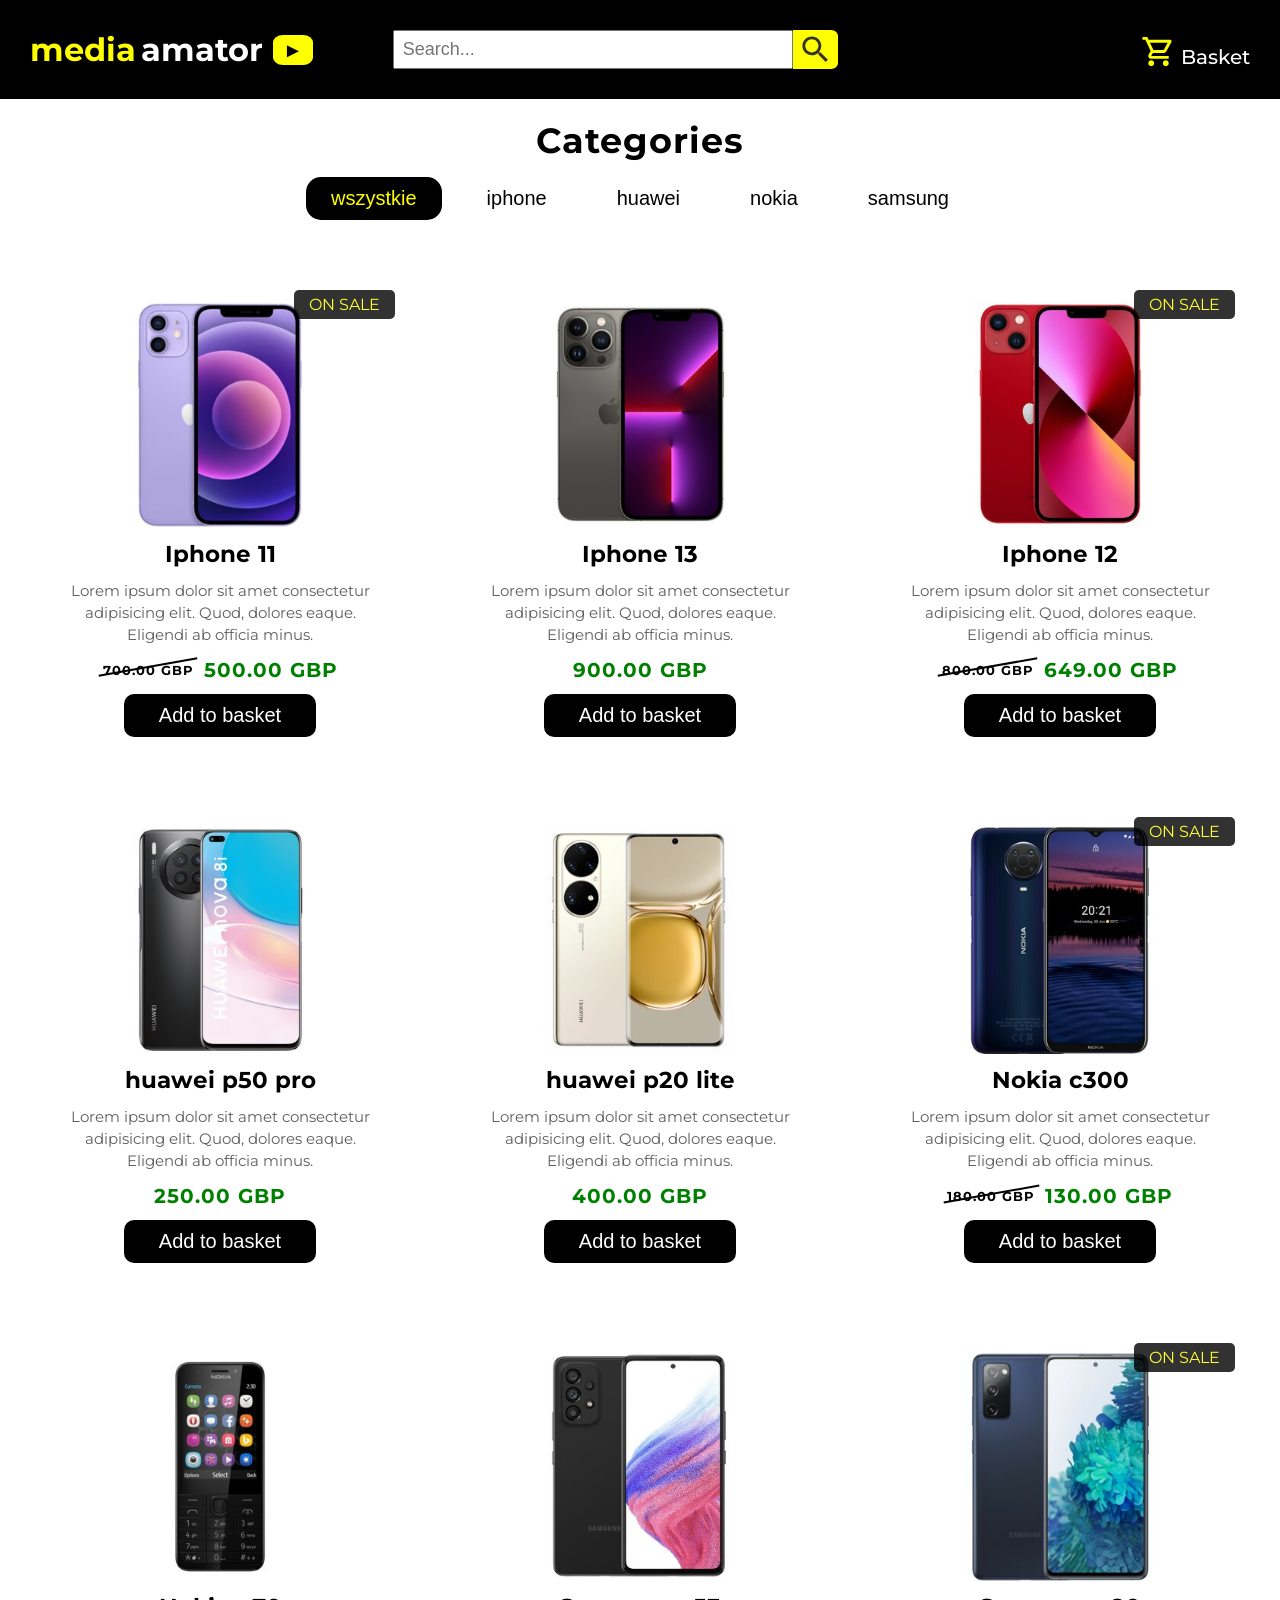
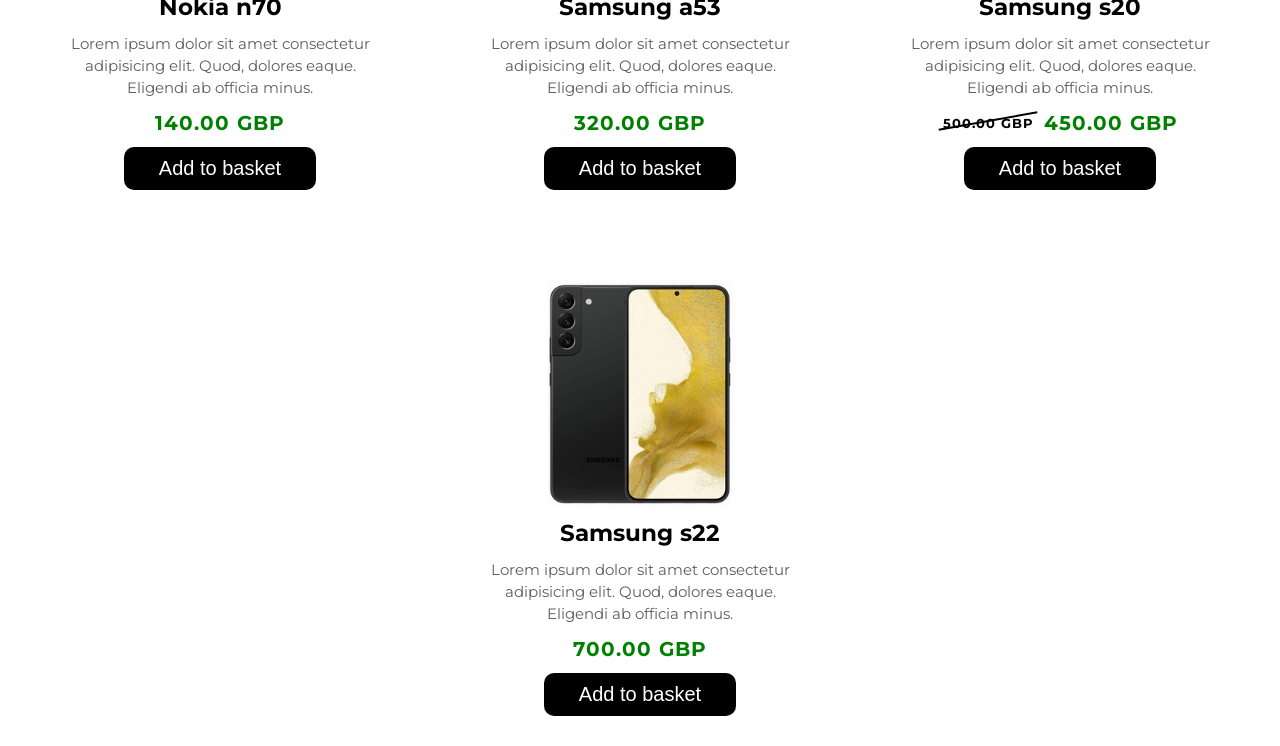
<file: index.html>
<!DOCTYPE html>
<html lang="en">
  <head>
    <meta charset="UTF-8" />
    <meta http-equiv="X-UA-Compatible" content="IE=edge" />
    <meta name="viewport" content="width=device-width, initial-scale=1.0" />
    <link rel="icon" type="image/x-icon" href="images/image.png" />
    <link rel="stylesheet" href="style.css" />
    <title>Media Amator | Piotr Project </title>
  </head>
  <body>
    <header>
      <h1 class="header-title">
        <span>media</span>
        <span>amator</span>
        <span>&#x25BA;</span>
      </h1>
      <div class="search-bar">
        <input
          type="text"
          class="search-bar-input"
          placeholder="Search... "
          autocomplete="off"
        />
        <div class="search-bar-icon">
          <img src="./images/lupa.svg" alt="search-icon" />
        </div>
      </div>
      <div class="header-basket">
        <img src="./images/shopping_cart.svg" alt="shopping-cart-icon" />
        <p class="basket-amount">Basket</p>
        <button class="basket-clear-btn">x</button>
      </div>
    </header>
    <main class="container">
      <aside class="categories">
        <h1 class="categories-title">Categories</h1>
        <section class="categories-items"></section>
      </aside>
      <section class="products"></section>
      <p class="empty-state">Product not found</p>
    </main>
    <script src="products.js"></script>
    <script src="main.js"></script>
  </body>
</html>
</file>
<file: style.css>
@import url("https://fonts.googleapis.com/css2?family=Montserrat:wght@300;500;700&display=swap");

* {
  padding: 0;
  margin: 0;
  box-sizing: border-box;
}

body button,
body div {
  transition: all 0.3s ease-in-out;
}

body {
  font-family: "Montserrat", sans-serif;
}

header {
  background-color: black;
  color: white;
  display: flex;
  padding: 30px;
  position: sticky;
  top: 0;
  z-index: 1;
}

.header-title {
  display: flex;
  align-items: center;
}

.header-title span:first-child {
  color: yellow;
  margin-right: 5px;
}
.header-title span:last-child {
  background: yellow;
  color: black;
  border-radius: 25%;
  max-width: max-content;
  margin-left: 10px;
  font-size: 20px;
  padding: 3px 10px;
}

.search-bar {
  flex-grow: 1;
  display: flex;
  align-items: center;
  margin-left: 80px;
}
.search-bar-input {
  min-width: 400px;
  font-size: 18px;
  padding-left: 8px;
  height: 100%;
}

.search-bar-icon {
  background: yellow;
  padding: 2px 5px;
  display: flex;
  border-top-right-radius: 15%;
  border-bottom-right-radius: 15%;
}

.header-basket {
  display: flex;
  align-items: end;
  font-size: 20px;
  font-weight: 500;
  gap: 5px;
}

.basket-clear-btn {
  background: none;
  color: yellow;
  border: none;
  font-size: 20px;
  align-self: start;
  cursor: pointer;
  display: none;
}
.basket-clear-btn.active {
  display: block;
}

.categories {
  display: flex;
  flex-direction: column;
  align-items: center;
  margin: 20px 0px;
  gap: 15px;
}

.categories-title {
  font-size: 35px;
  letter-spacing: 1px;
}

.categories-items {
  display: flex;
  gap: 20px;
  flex-wrap: wrap;
  padding: 0px 10px;
  justify-content: center;
}

.categories-items button {
  font-size: 20px;
  padding: 10px 25px;
  background: none;
  border: none;
  cursor: pointer;
  border-radius: 15px;
}

.categories-items button:hover {
  background: black;
  color: yellow;
}

.categories-items button.active {
  background: black;
  color: yellow;
}

.products {
  display: flex;
  flex-wrap: wrap;
  justify-content: center;
  margin-top: 50px;
  gap: 30px;
}

.product-item {
  position: relative;
  max-width: 350px;
  display: flex;
  flex-direction: column;
  align-items: center;
  text-align: center;
  gap: 12px;
  padding: 10px 15px;
  cursor: pointer;
  border-radius: 20px;
  margin: 20px;
}

.product-item-sale-info {
  display: none;
  position: absolute;
  top: 0;
  right: 0;
  background: black;
  color: yellow;
  padding: 5px 15px;
  border-radius: 5px;
  opacity: 0.8;
}

.product-item.on-sale .product-item-sale-info {
  display: block;
}
.product-item:hover {
  box-shadow: rgba(50, 50, 93, 0.25) 0px 13px 27px -5px,
    rgba(0, 0, 0, 0.3) 0px 8px 16px -8px;
}

.product-item img {
  width: 220px;
}

.product-name {
  font-size: 23px;
  font-weight: bold;
}

.product-description {
  color: rgb(94, 94, 94);
  font-size: 15px;
  line-height: 22px;
}

.product-price {
  color: green;
  font-weight: bold;
  letter-spacing: 1px;
  font-size: 20px;
  display: flex;
  align-items: center;
  gap: 10px;
}

.product-price .price-sale {
  display: none;
}

.product-item.on-sale .price {
  color: black;
  font-size: 13px;
  position: relative;
}

.product-item.on-sale .price::before {
  content: "";
  position: absolute;
  width: 110%;
  height: 2px;
  background: black;
  top: 30%;
  left: -5%;
  transform: rotate(-10deg);
}

.product-item.on-sale .price-sale {
  display: block;
}

.product-add-to-basket-btn {
  background: black;
  color: white;
  width: 60%;
  font-size: 20px;
  padding: 10px;
  border-radius: 10px;
  border: none;
  cursor: pointer;
}

.product-add-to-basket-btn:hover {
  color: yellow;
}

.empty-state {
  display: none;
  font-size: 30px;
  text-align: center;
  margin-top: 50px;
}
.empty-state.active {
  display: block;
}

@media only screen and (min-width: 1300px) {
  .container {
    display: flex;
  }
  .categories-items {
    flex-direction: column;
  }
  .categories {
    margin: 0px;
    border-right: 2px solid rgb(190, 190, 190);
    min-width: 350px;
  }
  .categories-items button {
    padding: 10px 50px;
    border-radius: 5px;
  }
  .categories-title {
    background: yellow;
    width: 100%;
    text-align: center;
    padding: 6px;
  }
  .products {
    margin-left: 15px;
    gap: 50px;
  }
}
</file>
